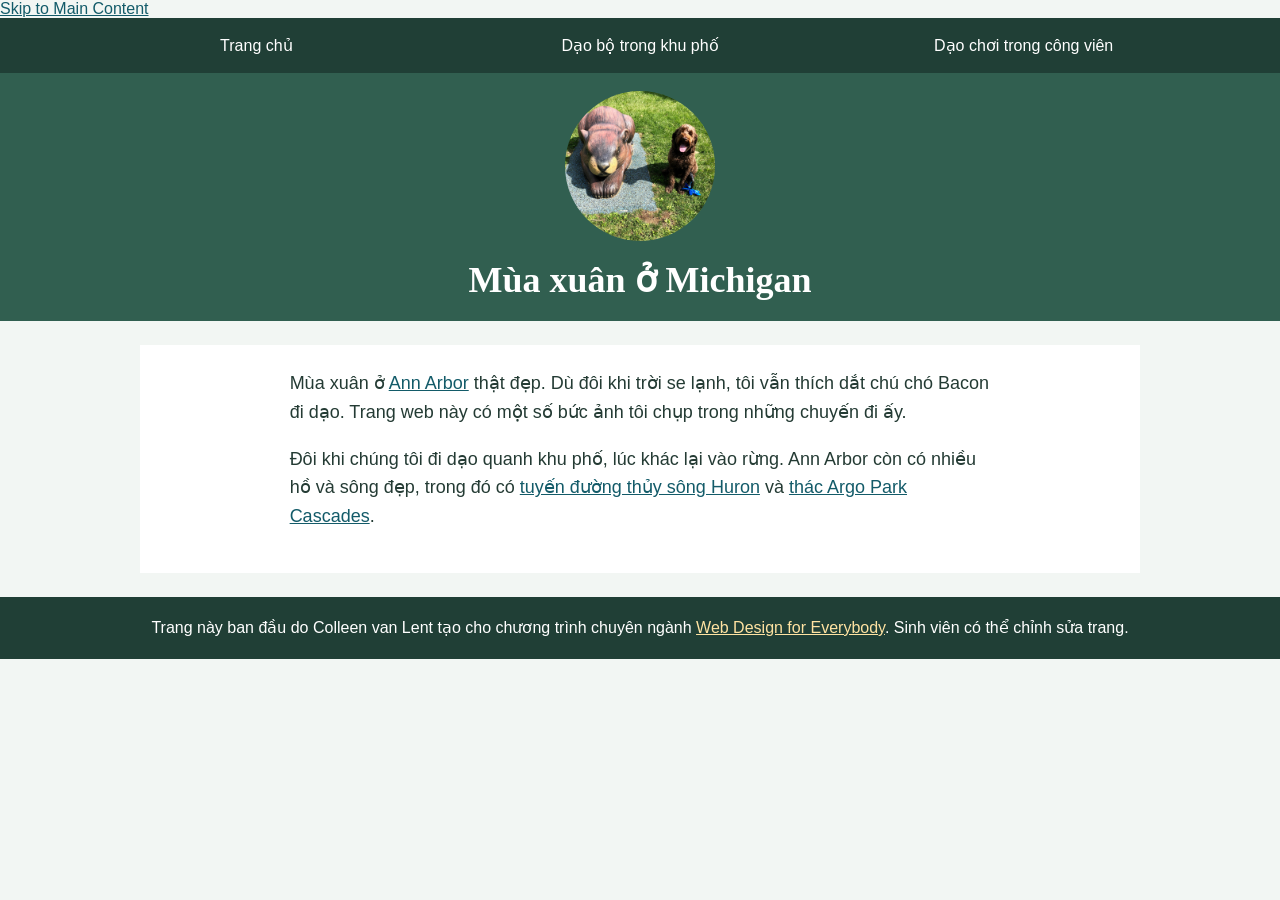
<file: index.html>
<!DOCTYPE html>
<html lang="vi">

<head>
  <meta charset="utf-8">
  <meta name="viewport" content="width=device-width, initial-scale=1">
  <title>Mùa xuân ở Michigan</title>
  <link rel="stylesheet" href="css/style.css">
</head>

<body>
  <a href="#main-content">Skip to Main Content</a>

  <header>
    <nav>
      <ul>
        <li><a href="index.html">Trang chủ</a></li>
        <li><a href="neighborhood.html">Dạo bộ trong khu phố</a></li>
        <li><a href="parks.html">Dạo chơi trong công viên</a></li>
      </ul>
    </nav>

    <img src="images/BaconGallupPark.jpg" width="200" alt="Chú chó Labradoodle màu nâu ngồi cạnh một bức tượng.">
    <h1>Mùa xuân ở Michigan</h1>
  </header>

  <main id="main-content">
    <p>Mùa xuân ở <a href="https://www.michigan.org/city/ann-arbor">Ann Arbor</a> thật đẹp. Dù đôi khi trời se lạnh, tôi vẫn thích dắt chú chó Bacon đi dạo. Trang web này có một số bức ảnh tôi chụp trong những chuyến đi ấy.</p>

    <p>Đôi khi chúng tôi đi dạo quanh khu phố, lúc khác lại vào rừng. Ann Arbor còn có nhiều hồ và sông đẹp, trong đó có <a href="https://www.annarbor.org/things-to-do/recreation-outdoors/huron-river/">tuyến đường thủy sông Huron</a> và <a href="https://www.a2gov.org/departments/Parks-Recreation/parks-places/argo/pages/default.aspx">thác Argo Park Cascades</a>.</p>
  </main>

  <footer>
    <p>Trang này ban đầu do Colleen van Lent tạo cho chương trình chuyên ngành <a href="https://www.coursera.org/specializations/web-design">Web Design for Everybody</a>. Sinh viên có thể chỉnh sửa trang.</p>
  </footer>
</body>

</html>
</file>
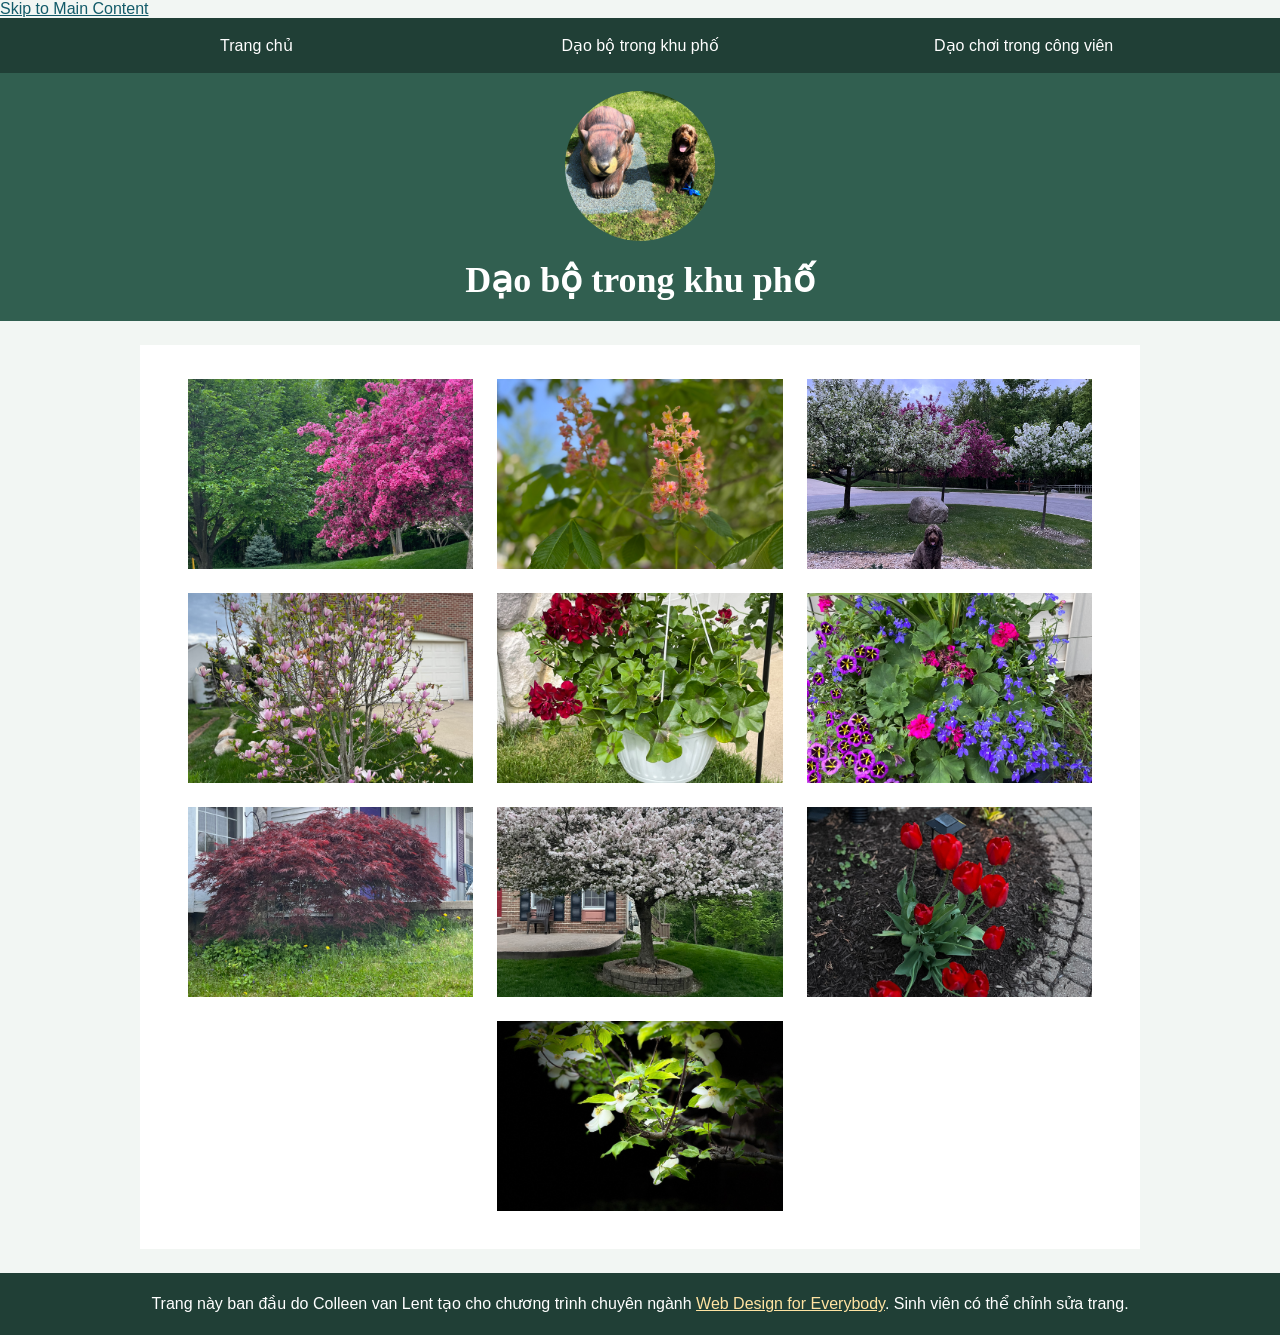
<file: neighborhood.html>
<!DOCTYPE html>
<html lang="vi">

<head>
  <meta charset="utf-8">
  <meta name="viewport" content="width=device-width, initial-scale=1">
  <title>Dạo bộ trong khu phố</title>
  <link rel="stylesheet" href="css/style.css">
</head>

<body>
  <a href="#main-content">Skip to Main Content</a>

  <header>
    <nav>
      <ul>
        <li><a href="index.html">Trang chủ</a></li>
        <li><a href="neighborhood.html">Dạo bộ trong khu phố</a></li>
        <li><a href="parks.html">Dạo chơi trong công viên</a></li>
      </ul>
    </nav>

    <img src="images/BaconGallupPark.jpg" width="200" alt="Chú chó Labradoodle màu nâu ngồi cạnh một bức tượng.">
    <h1>Dạo bộ trong khu phố</h1>
  </header>

  <main id="main-content">
    <div>
      <img src="images/bend_in_the_road.png" alt="Cây hoa màu tím nổi bật bên những hàng cây xanh dọc khúc quanh con đường." width="100">
      <img src="images/pink_blossoms.png" alt="Những bông hoa nhỏ màu hồng trên cây lá xanh." width="100">
      <img src="images/blooming_trees.png" alt="Chú chó Labradoodle màu nâu ngồi trước những cây đang nở hoa trắng và tím." width="100">
      <img src="images/falling_petals.png" alt="Cây hoa tulip màu tím bắt đầu rụng cánh." width="100">
      <img src="images/hanging_plants.png" alt="Các loại cây xanh đỏ trong giỏ treo trang trí." width="100">
      <img src="images/potted_plants.png" alt="Chậu cây trang trí với nhiều loại cây có màu sắc rực rỡ." width="100">
      <img src="images/red_maple.png" alt="Cây phong Nhật Bản nhỏ trước cánh cửa màu tím." width="100">
      <img src="images/tree_with_white_blooms.png" alt="Chú chó Labradoodle màu nâu ngồi trước cây nở hoa trắng." width="100">
      <img src="images/tulips.png" alt="Hoa tulip đỏ rực trước chiếc đèn sân vườn." width="100">
      <img src="images/white_buds_on_tree.png" alt="Những chùm hoa trắng trên cây xanh nổi bật trên nền tối." width="100">
    </div>
  </main>

  <footer>
    <p>Trang này ban đầu do Colleen van Lent tạo cho chương trình chuyên ngành <a href="https://www.coursera.org/specializations/web-design">Web Design for Everybody</a>. Sinh viên có thể chỉnh sửa trang.</p>
  </footer>
</body>

</html>
</file>
<file: css/style.css>
* {
  box-sizing: border-box;
}

body {
  margin: 0;
  background-color: #f2f6f3;
  color: #243b34;
  font-family: Arial, Helvetica, sans-serif;
  font-size: 16px;
}

header {
  padding: 0 12px 20px;
  background-color: #315f50;
  color: #ffffff;
  text-align: center;
}

nav {
  margin: 0 -12px 18px;
  padding: 8px;
  background-color: #203f36;
}

nav ul {
  margin: 0;
  padding: 0;
  list-style: none;
}

li {
  display: inline-block;
  width: 30%;
  list-style: none;
}

nav a {
  display: block;
  padding: 10px 6px;
  color: #ffffff;
  text-decoration: none;
}

nav a:hover,
nav a:focus {
  background-color: #477766;
}

header img {
  width: 150px;
  height: 150px;
  border-radius: 50%;
  object-fit: cover;
}

h1 {
  margin: 14px 0 0;
  color: #ffffff;
  font-family: Georgia, "Times New Roman", serif;
  font-size: 2.25rem;
  text-align: center;
}

main {
  max-width: 1000px;
  margin: 24px auto;
  padding: 24px;
  background-color: #ffffff;
  font-size: 18px;
}

main > p {
  max-width: 70ch;
  margin: 0 auto 18px;
}

p {
  line-height: 1.6;
}

main > div {
  text-align: center;
}

main > div img {
  display: inline-block;
  width: 30%;
  height: 190px;
  margin: 1%;
  object-fit: cover;
}

a {
  color: #135b69;
}

footer {
  padding: 18px 12px;
  background-color: #203f36;
  color: #ffffff;
  text-align: center;
}

footer p {
  max-width: 1000px;
  margin: 0 auto;
}

footer a {
  color: #ffe3a2;
}

@media (max-width: 700px) {
  li {
    display: block;
    width: 100%;
  }

  main {
    margin: 14px 8px;
    padding: 16px;
    font-size: 16px;
  }

  main > div img {
    width: 45%;
    height: 145px;
  }

  h1 {
    font-size: 1.8rem;
  }
}
</file>
